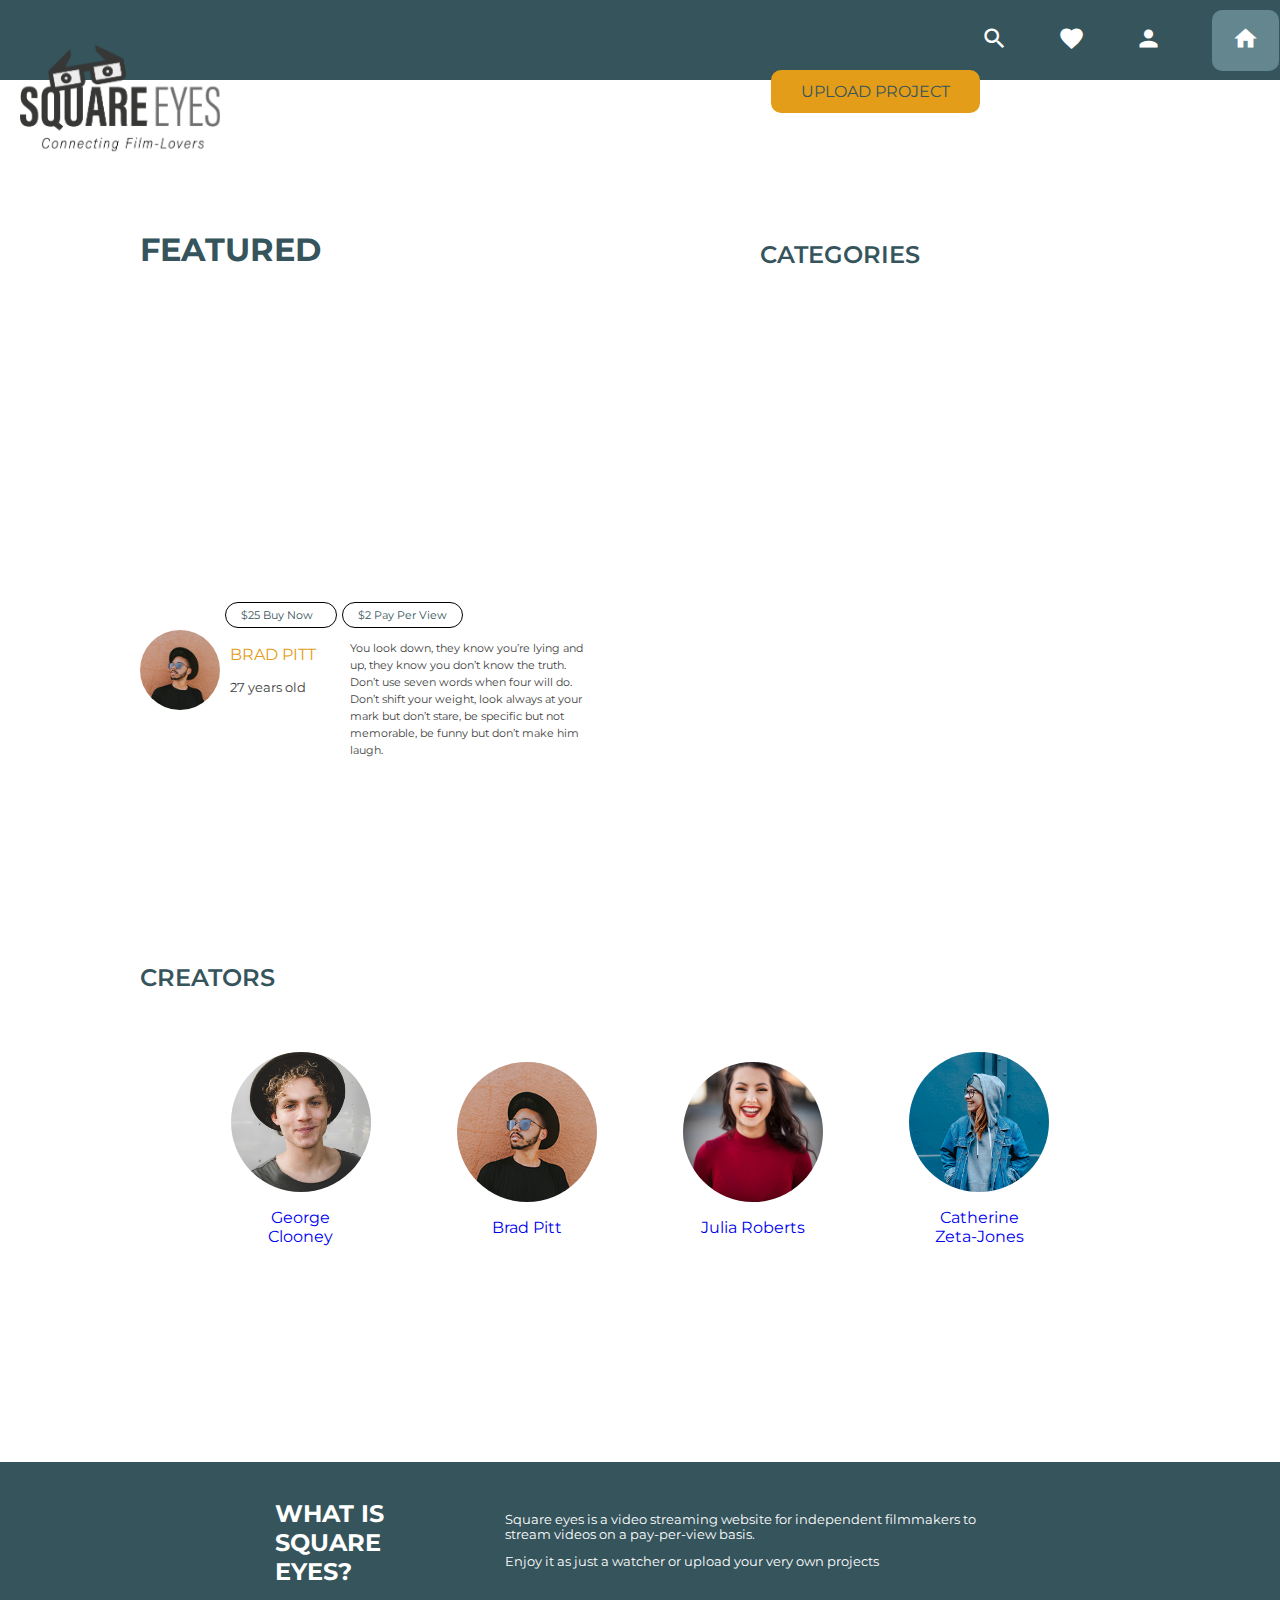
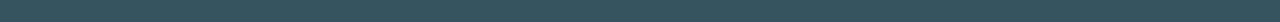
<file: index.html>
<!DOCTYPE html>
<html lang="en">
  <head>
    <meta charset="UTF-8" />
    <meta http-equiv="X-UA-Compatible" content="IE=edge" />
    <meta name="viewport" content="width=device-width, initial-scale=1.0" />
    <link rel="preconnect" href="https://fonts.googleapis.com" />
    <link rel="preconnect" href="https://fonts.gstatic.com" crossorigin />
    <link
      href="https://fonts.googleapis.com/css2?family=Montserrat:wght@600;800&display=swap"
      rel="stylesheet"
    />
    <link href="https://fonts.googleapis.com/icon?family=Material+Icons" rel="stylesheet" />
    <link rel="stylesheet" href="/css/style.css" />
    <title>Square Eyes | Home</title>
    <!-- Hotjar Tracking Code for https://square-eyes-chasju.netlify.app/ -->
    <script>
      (function (h, o, t, j, a, r) {
        h.hj =
          h.hj ||
          function () {
            (h.hj.q = h.hj.q || []).push(arguments);
          };
        h._hjSettings = { hjid: 2861883, hjsv: 6 };
        a = o.getElementsByTagName("head")[0];
        r = o.createElement("script");
        r.async = 1;
        r.src = t + h._hjSettings.hjid + j + h._hjSettings.hjsv;
        a.appendChild(r);
      })(window, document, "https://static.hotjar.com/c/hotjar-", ".js?sv=");
    </script>
  </head>
  <body>
    <header>
      <div class="logo__background"></div>
      <a href="index.html"
        ><img src="/logo/SquareEyes_Logo.png" class="logo__mobile" alt="Square eyes logo"
      /></a>
      <nav class="nav__bar">
        <a href="index.html"
          ><img src="/logo/SquareEyes_Logo.png" class="logo" alt="Square eyes logo"
        /></a>
        <div class="nav__link-container">
          <a href="/search.html" class="nav__link">
            <div>
              <span class="material-icons nav__icon">search</span>
            </div>
          </a>
          <a href="/favorites.html" class="nav__link">
            <div>
              <span class="material-icons nav__icon">favorite</span>
            </div>
          </a>
          <div class="nav__mobile">
            <a href="/profile.html"><span class="material-icons nav__icon">person</span></a>
          </div>
          <div class="nav__desktop">
            <label for="searchpage"><span class="material-icons nav__icon">person</span></label>
            <input type="checkbox" name="searchpage" id="searchpage" class="list__toggle" />
            <ul class="list">
              <li><a href="/login.html">Sign in</a></li>
              <li><a href="/profile.html">My account</a></li>
              <li><a href="/profile.html">My projects</a></li>
              <li><a href="/profile.html">My purchases</a></li>
              <li><a href="/profile.html">Billing information</a></li>
            </ul>
          </div>
          <a href="index.html" class="nav__link active">
            <div>
              <span class="material-icons nav__icon">home</span>
            </div>
          </a>
        </div>
      </nav>
      <a href="/login.html" class="upload__button">Upload Project</a>
    </header>
    <main>
      <h1>Featured</h1>
      <div class="main__desktop-container">
        <div class="featured__container">
          <section class="featured__section">
            <div class="featured">
              <a href="/filmpage.html"> <div class="featured__img featured__img-one"></div></a>
            </div>
            <div class="featured__cta">
              <a href="/profile.html"
                ><img
                  src="/images/resized/ivana-cajina.jpg"
                  class="profile__img profile__small"
                  alt="Profile picture of George Clooney"
              /></a>
              <div class="cta__content">
                <input type="checkbox" name="ctaBuy" id="ctaBuy" class="cta__checkbox" />
                <label for="ctaBuy" class="cta__buy">$25 Buy Now</label>
                <input type="checkbox" name="ctaPpv" id="ctaPpv" class="cta__checkbox" />
                <label for="ctaPpv" class="cta__ppv">$2 Pay Per View</label>
              </div>
            </div>
            <div class="cta__name-info">
              <p class="name">Brad Pitt</p>
              <p class="age">27 years old</p>
              <p class="description">
                You look down, they know you’re lying and up, they know you don’t know the truth.
                Don’t use seven words when four will do. Don’t shift your weight, look always at
                your mark but don’t stare, be specific but not memorable, be funny but don’t make
                him laugh.
              </p>
            </div>
          </section>
          <section class="featured__section">
            <div class="featured">
              <a href="/profile.html"> <div class="featured__img featured__img-two"></div></a>
            </div>
            <div class="featured__cta">
              <a href="/profile.html"
                ><img
                  src="/images/resized/michael-dam.jpg"
                  class="profile__img profile__small"
                  alt="Profile picture of Julia Roberts"
              /></a>
              <div class="cta__content">
                <input type="checkbox" name="ctaBuy" id="ctaBuy" class="cta__checkbox" />
                <label for="ctaBuy" class="cta__buy">$25 Buy Now</label>
                <input type="checkbox" name="ctaPpv" id="ctaPpv" class="cta__checkbox" />
                <label for="ctaPpv" class="cta__ppv">$2 Pay Per View</label>
              </div>
            </div>
          </section>
          <section class="featured__section">
            <div class="featured">
              <a href="/profile.html"> <div class="featured__img featured__img-three"></div></a>
            </div>
            <div class="featured__cta">
              <a href="/profile.html"
                ><img
                  src="/images/resized/ivana-cajina.jpg"
                  class="profile__img profile__small"
                  alt="Profile picture of George Clooney"
              /></a>
              <div class="cta__content">
                <input type="checkbox" name="ctaBuy" id="ctaBuy" class="cta__checkbox" />
                <label for="ctaBuy" class="cta__buy">$25 Buy Now</label>
                <input type="checkbox" name="ctaPpv" id="ctaPpv" class="cta__checkbox" />
                <label for="ctaPpv" class="cta__ppv">$2 Pay Per View</label>
              </div>
            </div>
          </section>
        </div>
        <div class="categories__container">
          <h2>Categories</h2>
          <div class="categories__section-container"></div>
        </div>
      </div>
      <section class="creators">
        <h2>Creators</h2>
        <div class="creators__content">
          <div>
            <a href="/profile.html"
              ><img
                src="/images/resized/ian-dooley-.jpg"
                class="profile__img profile__big"
                alt="Filmpage of Brad Pitt"
              />
              <p>George Clooney</p></a
            >
          </div>
          <div>
            <a href="/profile.html"
              ><img
                src="/images/resized/ivana-cajina.jpg"
                class="profile__img profile__big"
                alt="Filmpage of George Clooney"
              />
              <p>Brad Pitt</p></a
            >
          </div>
          <div>
            <a href="/profile.html"
              ><img
                src="/images/resized/michael-dam.jpg"
                class="profile__img profile__big"
                alt="Filmpage of Julia Roberts"
              />
              <p>Julia Roberts</p></a
            >
          </div>
          <div>
            <a href="/profile.html"
              ><img
                src="/images/resized/toa-heftiba.jpg"
                class="profile__img profile__big"
                alt="Filmpage of Catherine Zeta-Jones"
              />
              <p>Catherine Zeta-Jones</p></a
            >
          </div>
        </div>
      </section>
      <section class="overlayhtml__section">
        <div id="overlayhtml__buy">
          <a href="" class="close">x</a>
          <div class="success__message"></div>
          <div class="overlayhtml__flex">
            <h2>$25</h2>
            <div>
              <img
                src="/images/resized/star-wars.jpg"
                class="overlayhtml__img"
                alt="image buy 'friends' movie"
              />
              <p class="overlayhtml__p">2h 02min Friends</p>
            </div>
            <div class="overlayhtml__vipps">
              <p>pay with</p>
              <img src="/images/vipps-logo-orange.png" class="vipps" alt="vipps logo" />
              <p>or add card information</p>
            </div>
            <form action="submit" class="overlayhtml__input">
              <input type="text" name="name" id="name" placeholder="Name Cardholder" />
              <p class="error name__error">Please insert your name</p>
              <input type="number" name="number" id="number" placeholder="Card Number" />
              <p class="error cardnumber__error">Please insert your card number</p>
              <input type="text" name="exp-date" id="exp-date" placeholder="Expiry date (xx/xx)" />
              <p class="error expdate__error">Please insert the card's expiry date (xx/xx)</p>
              <input type="number" name="cvc" id="cvc" placeholder="CVC" />
              <p class="error cvc__error">Please insert the card's cvc number</p>
              <button type="submit">buy now</button>
            </form>
          </div>
        </div>
        <div class="overlayhtml"></div>
      </section>
    </main>
    <footer>
      <div class="footer__content">
        <h1>What is square eyes?</h1>
        <div class="footer__description">
          <p>
            Square eyes is a video streaming website for independent filmmakers to stream videos on
            a pay-per-view basis.
          </p>
          <p>Enjoy it as just a watcher or upload your very own projects</p>
        </div>
      </div>
    </footer>
    <script src="/js/script.js"></script>
    <script src="/js/forms.js"></script>
  </body>
</html>
</file>
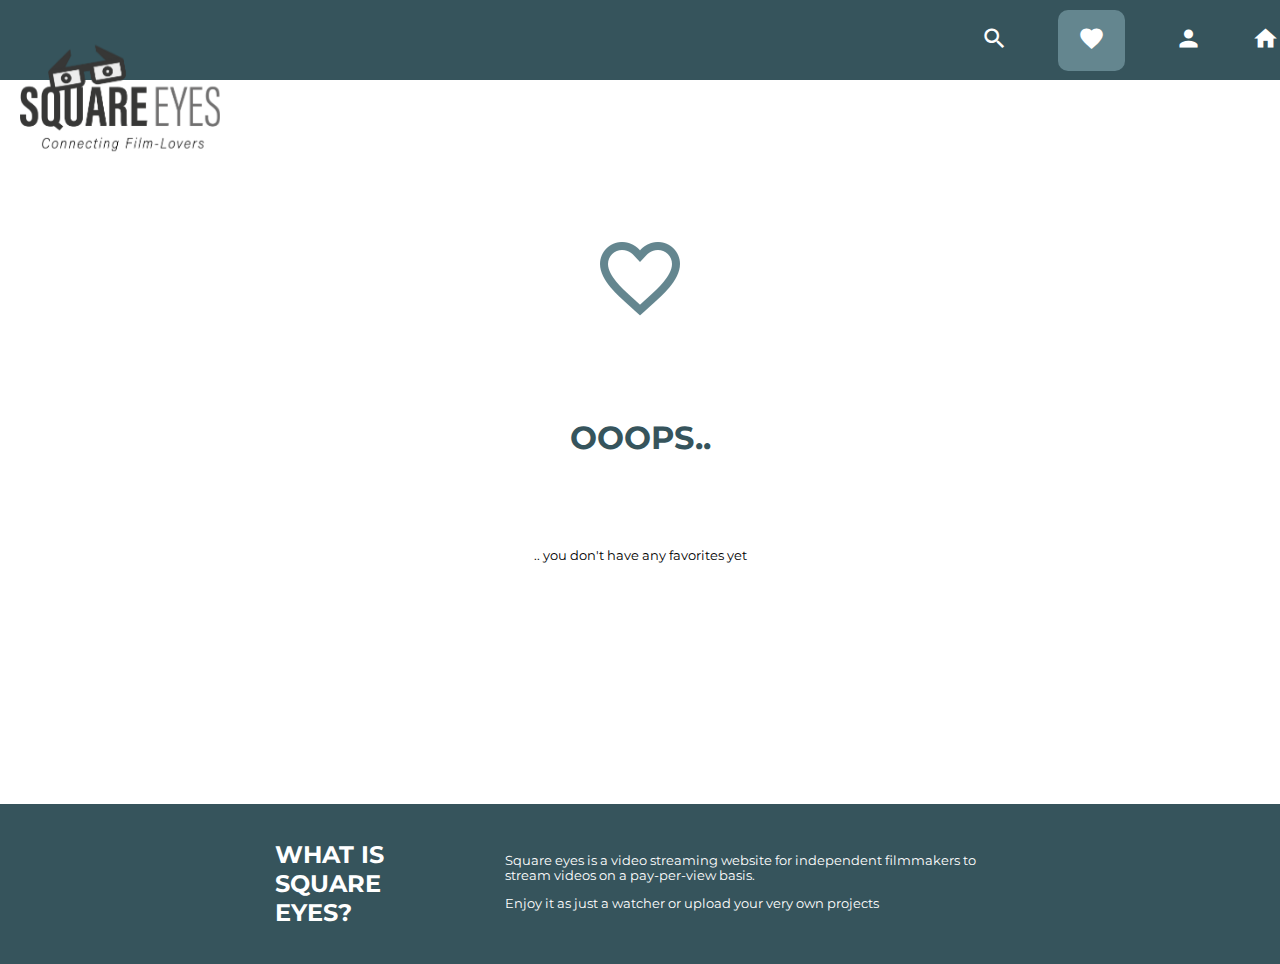
<file: favorites.html>
<!DOCTYPE html>
<html lang="en">
  <head>
    <meta charset="UTF-8" />
    <meta http-equiv="X-UA-Compatible" content="IE=edge" />
    <meta name="viewport" content="width=device-width, initial-scale=1.0" />
    <link rel="preconnect" href="https://fonts.googleapis.com" />
    <link rel="preconnect" href="https://fonts.gstatic.com" crossorigin />
    <link
      href="https://fonts.googleapis.com/css2?family=Montserrat:wght@600;800&display=swap"
      rel="stylesheet"
    />
    <link href="https://fonts.googleapis.com/icon?family=Material+Icons" rel="stylesheet" />
    <link rel="stylesheet" href="/css/style.css" />
    <title>Square Eyes | Favorites</title>
    <!-- Hotjar Tracking Code for https://square-eyes-chasju.netlify.app/ -->
    <script>
      (function (h, o, t, j, a, r) {
        h.hj =
          h.hj ||
          function () {
            (h.hj.q = h.hj.q || []).push(arguments);
          };
        h._hjSettings = { hjid: 2861883, hjsv: 6 };
        a = o.getElementsByTagName("head")[0];
        r = o.createElement("script");
        r.async = 1;
        r.src = t + h._hjSettings.hjid + j + h._hjSettings.hjsv;
        a.appendChild(r);
      })(window, document, "https://static.hotjar.com/c/hotjar-", ".js?sv=");
    </script>
  </head>
  <body>
    <header class="header__small">
      <a href="index.html"
        ><img src="/logo/SquareEyes_Logo.png" class="logo__mobile" alt="Square eyes logo"
      /></a>
      <nav class="nav__bar">
        <a href="index.html"
          ><img src="/logo/SquareEyes_Logo.png" class="logo" alt="Square eyes logo"
        /></a>
        <div class="nav__link-container">
          <a href="/search.html" class="nav__link">
            <div>
              <span class="material-icons nav__icon">search</span>
            </div>
          </a>
          <a href="/favorites.html" class="nav__link active">
            <div>
              <span class="material-icons nav__icon">favorite</span>
            </div>
          </a>
          <div class="nav__mobile">
            <a href="/profile.html"><span class="material-icons nav__icon">person</span></a>
          </div>
          <div class="nav__desktop">
            <label for="searchpage"><span class="material-icons nav__icon">person</span></label>
            <input type="checkbox" name="searchpage" id="searchpage" class="list__toggle" />
            <ul class="list">
              <li><a href="/login.html">Sign in</a></li>
              <li><a href="/profile.html">My account</a></li>
              <li><a href="/profile.html">My projects</a></li>
              <li><a href="/profile.html">My purchases</a></li>
              <li><a href="/profile.html">Billing information</a></li>
            </ul>
          </div>
          <a href="index.html" class="nav__link">
            <div>
              <span class="material-icons nav__icon">home</span>
            </div>
          </a>
        </div>
      </nav>
    </header>
    <main class="main__favorites">
      <section class="favorites__section">
        <img src="/sm-icons/icons8-heart-96.png" alt="Heart icon - no favorites yet" />
        <h1>Ooops..</h1>
        <p>.. you don't have any favorites yet</p>
      </section>
    </main>
    <footer class="favorites__footer">
      <div class="footer__content">
        <h1>What is square eyes?</h1>
        <div class="footer__description">
          <p>
            Square eyes is a video streaming website for independent filmmakers to stream videos on
            a pay-per-view basis.
          </p>
          <p>Enjoy it as just a watcher or upload your very own projects</p>
        </div>
      </div>
    </footer>
  </body>
</html>
</file>
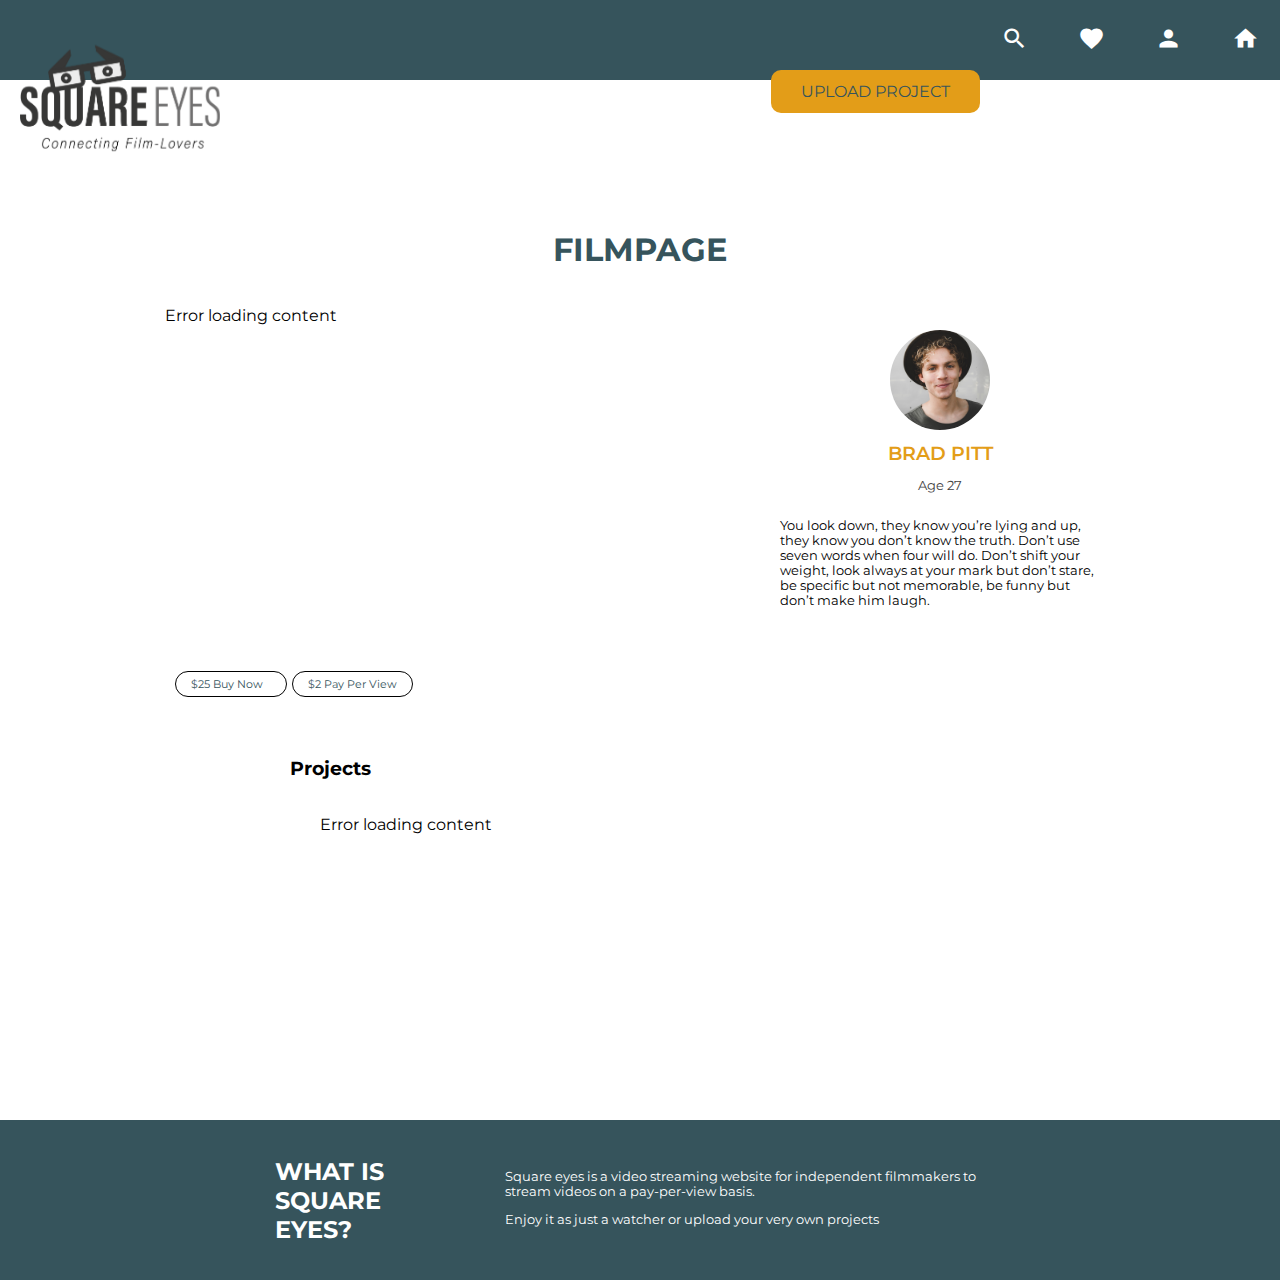
<file: filmpage.html>
<!DOCTYPE html>
<html lang="en">
  <head>
    <meta charset="UTF-8" />
    <meta http-equiv="X-UA-Compatible" content="IE=edge" />
    <meta name="viewport" content="width=device-width, initial-scale=1.0" />
    <link rel="preconnect" href="https://fonts.googleapis.com" />
    <link rel="preconnect" href="https://fonts.gstatic.com" crossorigin />
    <link
      href="https://fonts.googleapis.com/css2?family=Montserrat:wght@600;800&display=swap"
      rel="stylesheet"
    />
    <link href="https://fonts.googleapis.com/icon?family=Material+Icons" rel="stylesheet" />
    <link rel="stylesheet" href="/css/style.css" />
    <title>Square Eyes | Film page</title>
    <!-- Hotjar Tracking Code for https://square-eyes-chasju.netlify.app/ -->
    <script>
      (function (h, o, t, j, a, r) {
        h.hj =
          h.hj ||
          function () {
            (h.hj.q = h.hj.q || []).push(arguments);
          };
        h._hjSettings = { hjid: 2861883, hjsv: 6 };
        a = o.getElementsByTagName("head")[0];
        r = o.createElement("script");
        r.async = 1;
        r.src = t + h._hjSettings.hjid + j + h._hjSettings.hjsv;
        a.appendChild(r);
      })(window, document, "https://static.hotjar.com/c/hotjar-", ".js?sv=");
    </script>
  </head>
  <body>
    <header class="header__small">
      <a href="index.html"
        ><img src="/logo/SquareEyes_Logo.png" class="logo__mobile" alt="Square eyes logo"
      /></a>
      <nav class="nav__bar">
        <a href="index.html"
          ><img src="/logo/SquareEyes_Logo.png" class="logo" alt="Square eyes logo"
        /></a>
        <div class="nav__link-container">
          <a href="/search.html" class="nav__link">
            <div>
              <span class="material-icons nav__icon">search</span>
            </div>
          </a>
          <a href="/favorites.html" class="nav__link">
            <div>
              <span class="material-icons nav__icon">favorite</span>
            </div>
          </a>
          <div class="nav__mobile">
            <a href="/profile.html"><span class="material-icons nav__icon">person</span></a>
          </div>
          <div class="nav__desktop">
            <label for="searchpage"><span class="material-icons nav__icon">person</span></label>
            <input type="checkbox" name="searchpage" id="searchpage" class="list__toggle" />
            <ul class="list">
              <li><a href="/login.html">Sign in</a></li>
              <li><a href="/profile.html">My account</a></li>
              <li><a href="/profile.html">My projects</a></li>
              <li><a href="/profile.html">My purchases</a></li>
              <li><a href="/profile.html">Billing information</a></li>
            </ul>
          </div>
          <a href="index.html" class="nav__link">
            <div>
              <span class="material-icons nav__icon">home</span>
            </div>
          </a>
        </div>
      </nav>
      <a href="/login.html" class="upload__button">Upload Project</a>
    </header>
    <main class="main__filmpage">
      <h1>filmpage</h1>
      <div class="featured__filmpage-container">
        <div class="featured__filmpage-wrapper">
          <section class="featured featured__filmpage">
            <a href="/filmpage.html"> <div class="featured__img featured__img-filmpage"></div></a>
            <div class="overlay filmpage__overlay"></div>
          </section>
          <div class="cta__content filmpage__cta">
            <input type="checkbox" name="ctaBuy" id="ctaBuy" class="cta__checkbox" />
            <label for="ctaBuy" class="cta__buy">$25 Buy Now</label>
            <input type="checkbox" name="ctaPpv" id="ctaPpv" class="cta__checkbox" />
            <label for="ctaPpv" class="cta__ppv">$2 Pay Per View</label>
          </div>
        </div>
        <section class="filmpage__profile">
          <img
            src="/images/resized/ian-dooley-.jpg"
            class="profile__img filmpage__profile-img"
            alt="profile image of Brad Pitt"
          />
          <h2 class="name filmpage__name">Brad Pitt</h2>
          <p class="age filmpage__age">Age 27</p>
          <p class="bio">
            You look down, they know you’re lying and up, they know you don’t know the truth. Don’t
            use seven words when four will do. Don’t shift your weight, look always at your mark but
            don’t stare, be specific but not memorable, be funny but don’t make him laugh.
          </p>
        </section>
      </div>
      <section class="filmpage__projects">
        <h3>Projects</h3>
        <div class="projects__flex">
          <div class="projects__img">
            <a href="/filmpage.html"> <div class="featured__img"></div></a>
            <div class="overlay filmpage__overlay filmpage__project-overlay">
              <p></p>
            </div>
          </div>
          <div class="projects__img">
            <a href="/filmpage.html"> <div class="featured__img"></div></a>
            <div class="overlay filmpage__overlay filmpage__project-overlay">
              <p></p>
            </div>
          </div>
        </div>
      </section>
      <section class="overlayhtml__section">
        <div id="overlayhtml__buy">
          <a href="" class="close">x</a>
          <div class="success__message"></div>
          <div class="overlayhtml__flex">
            <h2>$25</h2>
            <div>
              <img
                src="/images/resized/star-wars.jpg"
                class="overlayhtml__img"
                alt="image buy 'friends' movie"
              />
              <p class="overlayhtml__p">2h 02min Friends</p>
            </div>
            <div class="overlayhtml__vipps">
              <p>pay with</p>
              <img src="/images/vipps-logo-orange.png" class="vipps" alt="vipps logo" />
              <p>or add card information</p>
            </div>
            <form action="submit" class="overlayhtml__input">
              <input type="text" name="name" id="name" placeholder="Name Cardholder" />
              <p class="error name__error">Please insert your name</p>
              <input type="number" name="number" id="number" placeholder="Card Number" />
              <p class="error cardnumber__error">Please insert your card number</p>
              <input type="text" name="exp-date" id="exp-date" placeholder="Expiry date (xx/xx)" />
              <p class="error expdate__error">Please insert the card's expiry date (xx/xx)</p>
              <input type="number" name="cvc" id="cvc" placeholder="CVC" />
              <p class="error cvc__error">Please insert the card's cvc number</p>
              <button type="submit">buy now</button>
            </form>
          </div>
        </div>
        <div class="overlayhtml"></div>
      </section>
    </main>
    <footer class="filmpage__footer">
      <div class="footer__content">
        <h1>What is square eyes?</h1>
        <div class="footer__description">
          <p>
            Square eyes is a video streaming website for independent filmmakers to stream videos on
            a pay-per-view basis.
          </p>
          <p>Enjoy it as just a watcher or upload your very own projects</p>
        </div>
      </div>
    </footer>
    <script src="/js/script.js"></script>
    <script src="/js/forms.js"></script>
    <script src="/js/filmpage.js"></script>
  </body>
</html>
</file>
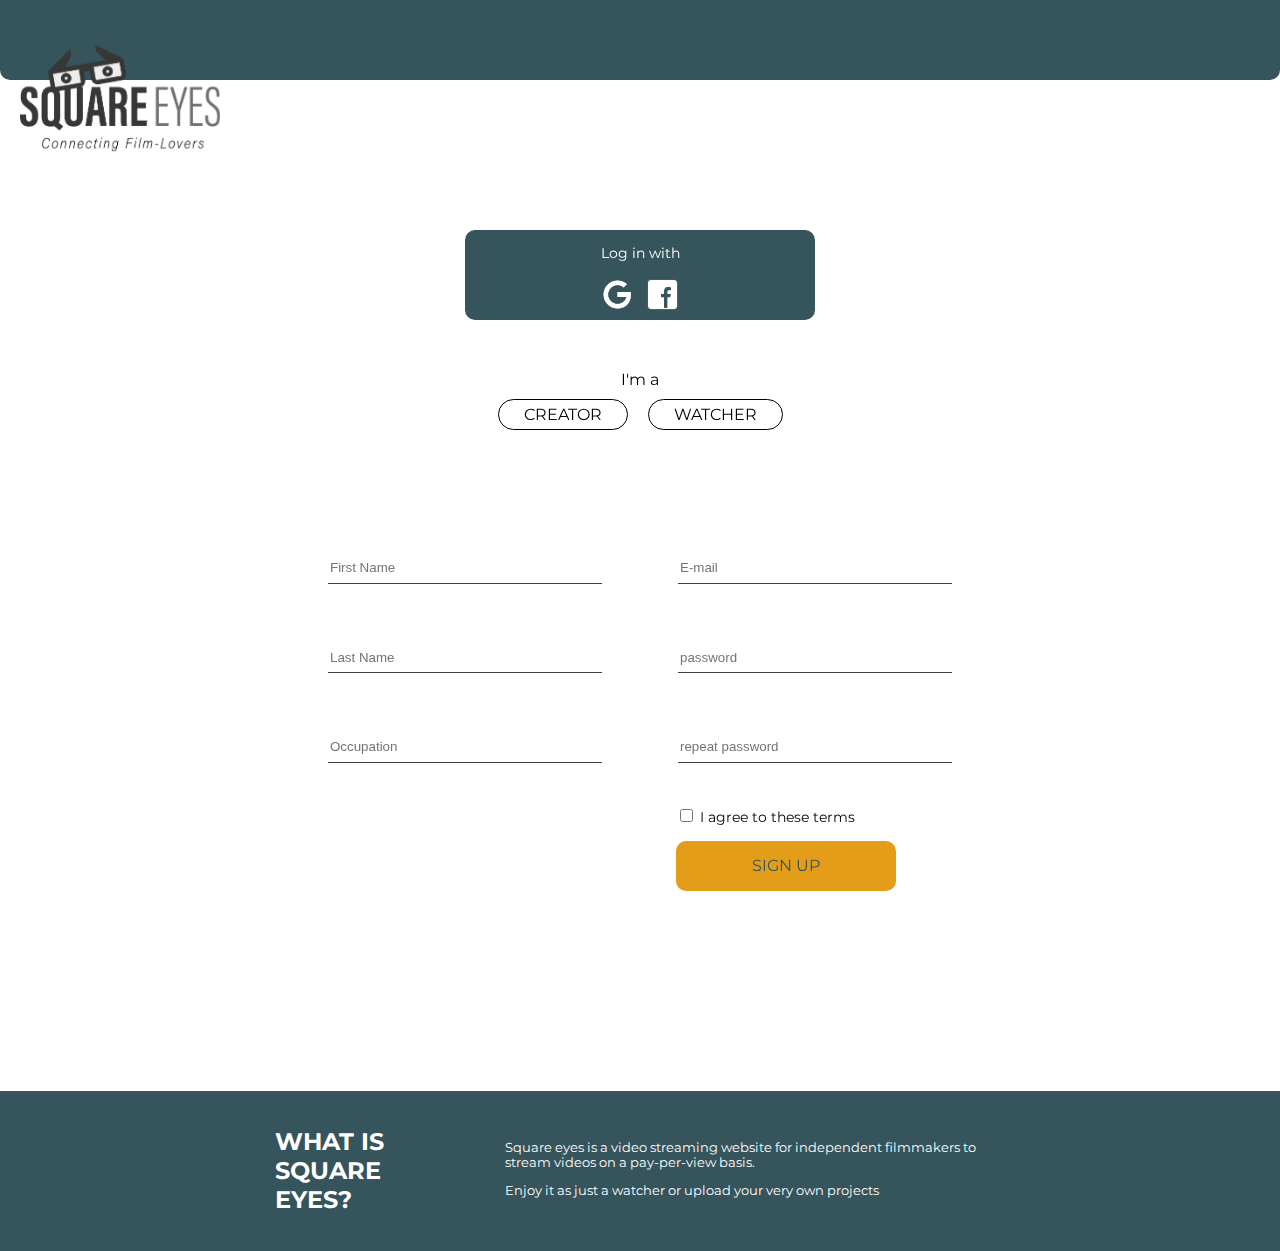
<file: login.html>
<!DOCTYPE html>
<html lang="en">
  <head>
    <meta charset="UTF-8" />
    <meta http-equiv="X-UA-Compatible" content="IE=edge" />
    <meta name="viewport" content="width=device-width, initial-scale=1.0" />
    <link rel="preconnect" href="https://fonts.googleapis.com" />
    <link rel="preconnect" href="https://fonts.gstatic.com" crossorigin />
    <link
      href="https://fonts.googleapis.com/css2?family=Montserrat:wght@600;800&display=swap"
      rel="stylesheet"
    />
    <link
      href="https://fonts.googleapis.com/icon?family=Material+Icons"
      rel="stylesheet"
    />
    <link rel="stylesheet" href="/css/style.css" />
    <title>Square Eyes | Log In</title>
    <!-- Hotjar Tracking Code for https://square-eyes-chasju.netlify.app/ -->
<script>
    (function(h,o,t,j,a,r){
        h.hj=h.hj||function(){(h.hj.q=h.hj.q||[]).push(arguments)};
        h._hjSettings={hjid:2861883,hjsv:6};
        a=o.getElementsByTagName('head')[0];
        r=o.createElement('script');r.async=1;
        r.src=t+h._hjSettings.hjid+j+h._hjSettings.hjsv;
        a.appendChild(r);
    })(window,document,'https://static.hotjar.com/c/hotjar-','.js?sv=');
</script>
  </head>
  <body>
    <header>
        <div class="login__header"></div>
      <a href="index.html"
        ><img
          src="/logo/SquareEyes_Logo.png"
          class="logo__mobile logo"
          alt="Square eyes logo"
      /></a>
    </header>
    <main class="main__login">
      <h1>Log in</h1>
      <section class="login__mobile">
        <div class="login__watch">
          <p>.. but just want to watch</p>
          <a href="/signin_watcher.html" class="login__watch-button">watch</a>
        </div>
        <div class="login__creator">
          <p>I'm a</p>
          <a href="/signin__creator.html" class="login__creator-button">creator</a>
        </div>
      </section>
      <section class="login__desktop">
        <div class="login__sm-container">
          <p>Log in with</p>
          <div class="sm__icon-container">
            <a href="/index.html"><div><img src="/sm-icons/google.png" class="sm__icon"alt="Login with your google account"></span></div></a>
            <a href="/index.html"><div><img src="/sm-icons/facebook.png" class="sm__icon"alt="Login with your facebook account"></span></div></a>
          </div>
        </div>
      </section>
      <section class="login__container">
          <p>I'm a</p>
          <div class="login__choice-container">
             <div class="login__choice-creator">
                 <input type="checkbox" id="checkbox__creator" class="creator__checked">
                 <label for="checkbox__creator" class="creator__checkbox">creator</label>
             </div>
             <div class="login__choice-creator">
                 <input type="checkbox" id="checkbox__watcher" class="watcher__checked">
                 <label for="checkbox__watcher" class="watcher__checkbox">watcher</label>
             </div>
          </div>
      </section>
      <section class="login__input-container">
          <div class="login__input">
              <form>
                  <input type="text" name="first__name" id="first__name" placeholder="First Name"><label for="first__name"></label>
                  <input type="text" name="last__name" id="last__name" placeholder="Last Name"><label for="last__name"></label>
                  <input type="text" name="occupation" id="occupation" placeholder="Occupation"><label for="occupation"></label>
              </form>
          </div>
          <div class="login__input">
              <form>
                  <input type="text" name="email" id="email" placeholder="E-mail"><label for="email"></label>
                  <input type="text" name="password" id="password" placeholder="password"><label for="password"></label>
                  <input type="text" name="repeat__password" id="repeat__password" placeholder="repeat password"><label for="repeat__password"></label>
              </form>
              <form action="" class="agree__container">
                  <input type="checkbox" name="agree" id="agree">
                  <label for="agree" class="agree__label">I agree to these terms</label>
                  <a href="/profile.html" class="upload__button login__upload-button">sign up</a>
              </form>
          </div>
      </section>
    </main>
    <footer class="profilehtml__footer">
      <div class="footer__content">
        <h1>What is square eyes?</h1>
        <div class="footer__description">
          <p>
            Square eyes is a video streaming website for independent filmmakers
            to stream videos on a pay-per-view basis.
          </p>
          <p>Enjoy it as just a watcher or upload your very own projects</p>
        </div>
      </div>
    </footer>
    <script src="/js/signup.js"></script>
  </body>
</html>
</file>
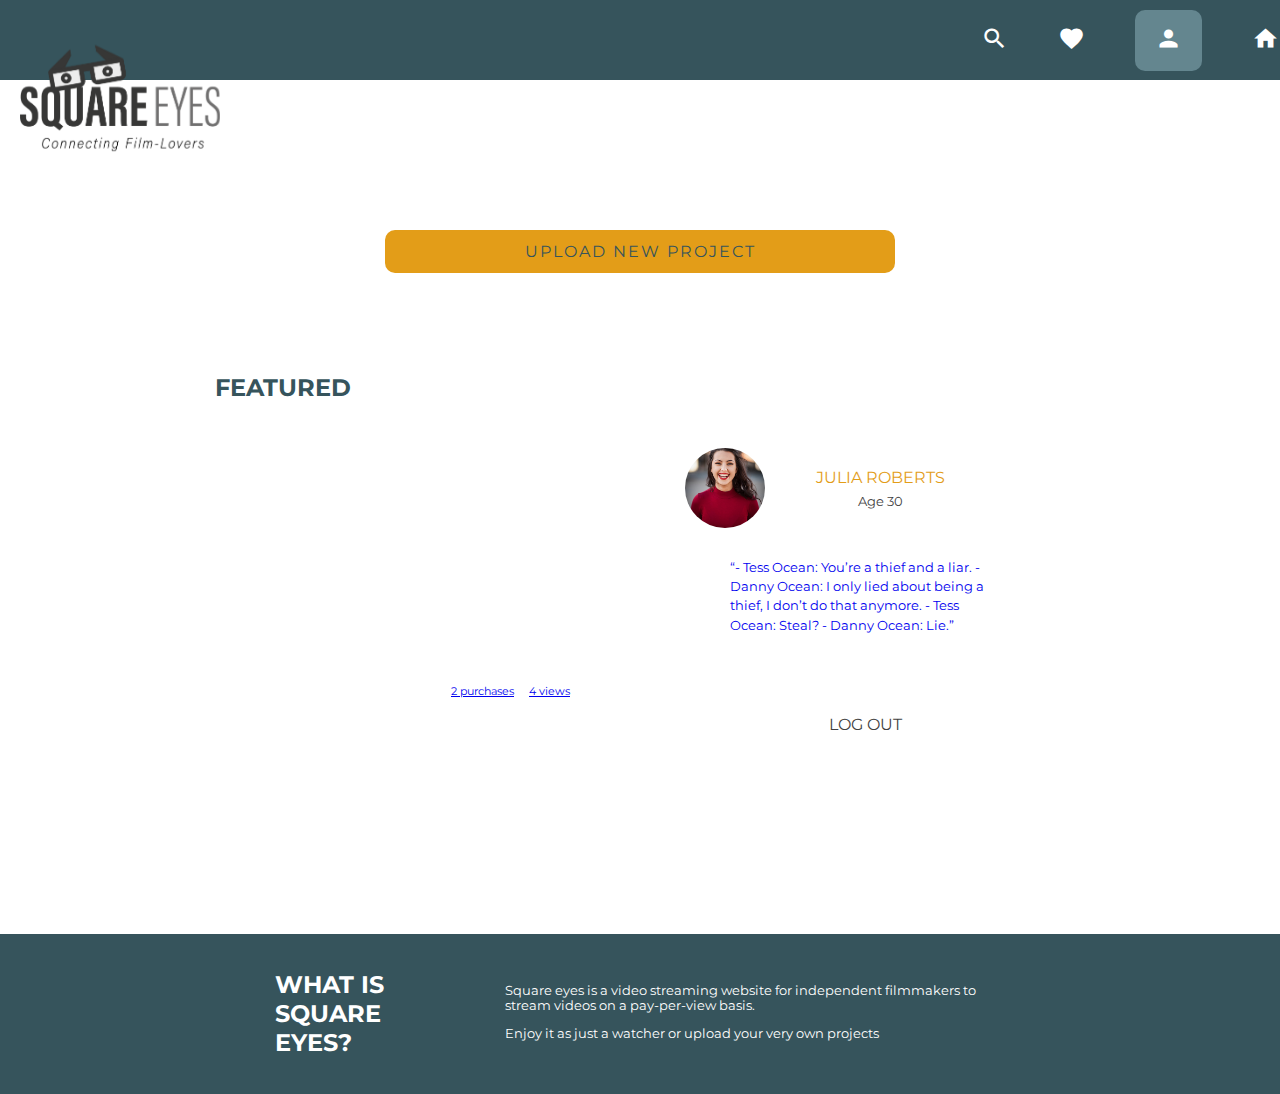
<file: profile.html>
<!DOCTYPE html>
<html lang="en">
  <head>
    <meta charset="UTF-8" />
    <meta http-equiv="X-UA-Compatible" content="IE=edge" />
    <meta name="viewport" content="width=device-width, initial-scale=1.0" />
    <link rel="preconnect" href="https://fonts.googleapis.com" />
    <link rel="preconnect" href="https://fonts.gstatic.com" crossorigin />
    <link
      href="https://fonts.googleapis.com/css2?family=Montserrat:wght@600;800&display=swap"
      rel="stylesheet"
    />
    <link href="https://fonts.googleapis.com/icon?family=Material+Icons" rel="stylesheet" />
    <link rel="stylesheet" href="/css/style.css" />
    <title>Square Eyes | Profile</title>
    <!-- Hotjar Tracking Code for https://square-eyes-chasju.netlify.app/ -->
    <script>
      (function (h, o, t, j, a, r) {
        h.hj =
          h.hj ||
          function () {
            (h.hj.q = h.hj.q || []).push(arguments);
          };
        h._hjSettings = { hjid: 2861883, hjsv: 6 };
        a = o.getElementsByTagName("head")[0];
        r = o.createElement("script");
        r.async = 1;
        r.src = t + h._hjSettings.hjid + j + h._hjSettings.hjsv;
        a.appendChild(r);
      })(window, document, "https://static.hotjar.com/c/hotjar-", ".js?sv=");
    </script>
  </head>
  <body>
    <header class="header__small">
      <a href="index.html"
        ><img src="/logo/SquareEyes_Logo.png" class="logo__mobile" alt="Square eyes logo"
      /></a>
      <nav class="nav__bar">
        <a href="index.html"
          ><img src="/logo/SquareEyes_Logo.png" class="logo" alt="Square eyes logo"
        /></a>
        <div class="nav__link-container">
          <a href="/search.html" class="nav__link">
            <div>
              <span class="material-icons nav__icon">search</span>
            </div>
          </a>
          <a href="/favorites.html" class="nav__link">
            <div>
              <span class="material-icons nav__icon">favorite</span>
            </div>
          </a>
          <div class="nav__mobile">
            <a href="/profile.html"><span class="material-icons nav__icon">person</span></a>
          </div>
          <div class="nav__desktop active">
            <label for="searchpage"><span class="material-icons nav__icon">person</span></label>
            <input type="checkbox" name="searchpage" id="searchpage" class="list__toggle" />
            <ul class="list">
              <li><a href="/login.html">Sign in</a></li>
              <li><a href="/profile.html">My account</a></li>
              <li><a href="/profile.html">My projects</a></li>
              <li><a href="/profile.html">My purchases</a></li>
              <li><a href="/profile.html">Billing information</a></li>
            </ul>
          </div>
          <a href="index.html" class="nav__link">
            <div>
              <span class="material-icons nav__icon">home</span>
            </div>
          </a>
        </div>
      </nav>
    </header>
    <main class="profile__main">
      <a href="" class="upload__button upload__wide">Upload new project</a>
      <h1>Featured</h1>
      <div class="profilehtml__flex-container">
        <div class="profilehtml__flex-item">
          <div class="featured">
            <a href="/filmpage.html"
              >
                <div class="featured__img featured__img-profile"></div>
            
          </div>
          <div class="stats">
            <p>2 purchases</p>
            <p>4 views</p>
          </div>
        </div>
        <div class="profilehtml__flex-item">
          <section class="profilehtml__content">
            <img
              src="/images/resized/michael-dam.jpg"
              class="profile__img profilehtml__img"
              alt="Profile image of Julia Roberts"
            />
            <div class="profilehtml__info">
              <p class="name">Julia Roberts</p>
              <p class="age">Age 30</p>
            </div>
          </section>
          <section class="profilehtml__bio">
            <p>
              “- Tess Ocean: You’re a thief and a liar. - Danny Ocean: I only lied about being a
              thief, I don’t do that anymore. - Tess Ocean: Steal? - Danny Ocean: Lie.”
            </p>
          </section>
          <section class="profilehtml__logout">
            <a href="/login.html" class="age logout">Log out</a>
          </section>
        </div>
      </div>
    </main>
    <footer class="profilehtml__footer">
      <div class="footer__content">
        <h1>What is square eyes?</h1>
        <div class="footer__description">
          <p>
            Square eyes is a video streaming website for independent filmmakers to stream videos on
            a pay-per-view basis.
          </p>
          <p>Enjoy it as just a watcher or upload your very own projects</p>
        </div>
      </div>
    </footer>
    <script src="/js/profile.js"></script>
  </body>
</html>
</file>
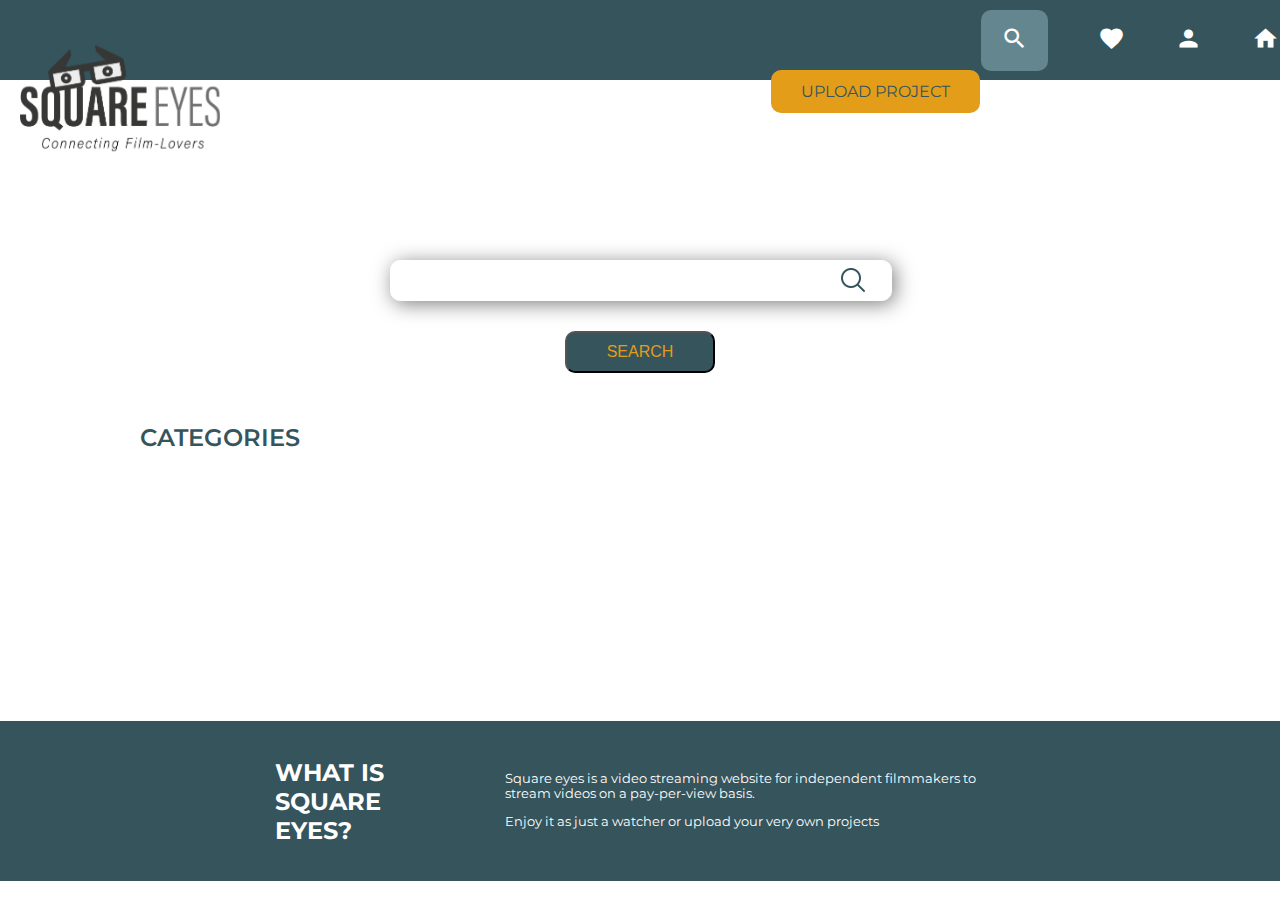
<file: search.html>
<!DOCTYPE html>
<html lang="en">
  <head>
    <meta charset="UTF-8" />
    <meta http-equiv="X-UA-Compatible" content="IE=edge" />
    <meta name="viewport" content="width=device-width, initial-scale=1.0" />
    <link rel="preconnect" href="https://fonts.googleapis.com" />
    <link rel="preconnect" href="https://fonts.gstatic.com" crossorigin />
    <link
      href="https://fonts.googleapis.com/css2?family=Montserrat:wght@600;800&display=swap"
      rel="stylesheet"
    />
    <link href="https://fonts.googleapis.com/icon?family=Material+Icons" rel="stylesheet" />
    <link rel="stylesheet" href="/css/style.css" />
    <title>Square Eyes | Search</title>
    <!-- Hotjar Tracking Code for https://square-eyes-chasju.netlify.app/ -->
    <script>
      (function (h, o, t, j, a, r) {
        h.hj =
          h.hj ||
          function () {
            (h.hj.q = h.hj.q || []).push(arguments);
          };
        h._hjSettings = { hjid: 2861883, hjsv: 6 };
        a = o.getElementsByTagName("head")[0];
        r = o.createElement("script");
        r.async = 1;
        r.src = t + h._hjSettings.hjid + j + h._hjSettings.hjsv;
        a.appendChild(r);
      })(window, document, "https://static.hotjar.com/c/hotjar-", ".js?sv=");
    </script>
  </head>
  <body>
    <header class="header__small">
      <a href="index.html"
        ><img src="/logo/SquareEyes_Logo.png" class="logo__mobile" alt="Square eyes logo"
      /></a>
      <nav class="nav__bar">
        <a href="index.html"
          ><img src="/logo/SquareEyes_Logo.png" class="logo" alt="Square eyes logo"
        /></a>
        <div class="nav__link-container">
          <a href="/search.html" class="nav__link active">
            <div>
              <span class="material-icons nav__icon">search</span>
            </div>
          </a>
          <a href="/favorites.html" class="nav__link">
            <div>
              <span class="material-icons nav__icon">favorite</span>
            </div>
          </a>
          <div class="nav__mobile">
            <a href="/profile.html"><span class="material-icons nav__icon">person</span></a>
          </div>
          <div class="nav__desktop">
            <label for="searchpage"><span class="material-icons nav__icon">person</span></label>
            <input type="checkbox" name="searchpage" id="searchpage" class="list__toggle" />
            <ul class="list">
              <li><a href="/login.html">Sign in</a></li>
              <li><a href="/profile.html">My account</a></li>
              <li><a href="/profile.html">My projects</a></li>
              <li><a href="/profile.html">My purchases</a></li>
              <li><a href="/profile.html">Billing information</a></li>
            </ul>
          </div>
          <a href="index.html" class="nav__link">
            <div>
              <span class="material-icons nav__icon">home</span>
            </div>
          </a>
        </div>
      </nav>
      <a href="/login.html" class="upload__button">Upload Project</a>
    </header>
    <main>
      <div class="search__container">
        <input type="text" name="search" id="search" />
        <label for="search"></label>
        <button class="search">search</button>
      </div>
      <div class="search__results"></div>
      <div class="search__categories">
        <h2>Categories</h2>
        <div class="categories__section-container"></div>
        <div class="category__results-headline"></div>
        <div class="category__results"></div>
      </div>
    </main>
    <footer class="filmpage__footer">
      <div class="footer__content">
        <h1>What is square eyes?</h1>
        <div class="footer__description">
          <p>
            Square eyes is a video streaming website for independent filmmakers to stream videos on
            a pay-per-view basis.
          </p>
          <p>Enjoy it as just a watcher or upload your very own projects</p>
        </div>
      </div>
    </footer>
    <script src="/js/searchpage.js"></script>
  </body>
</html>
</file>
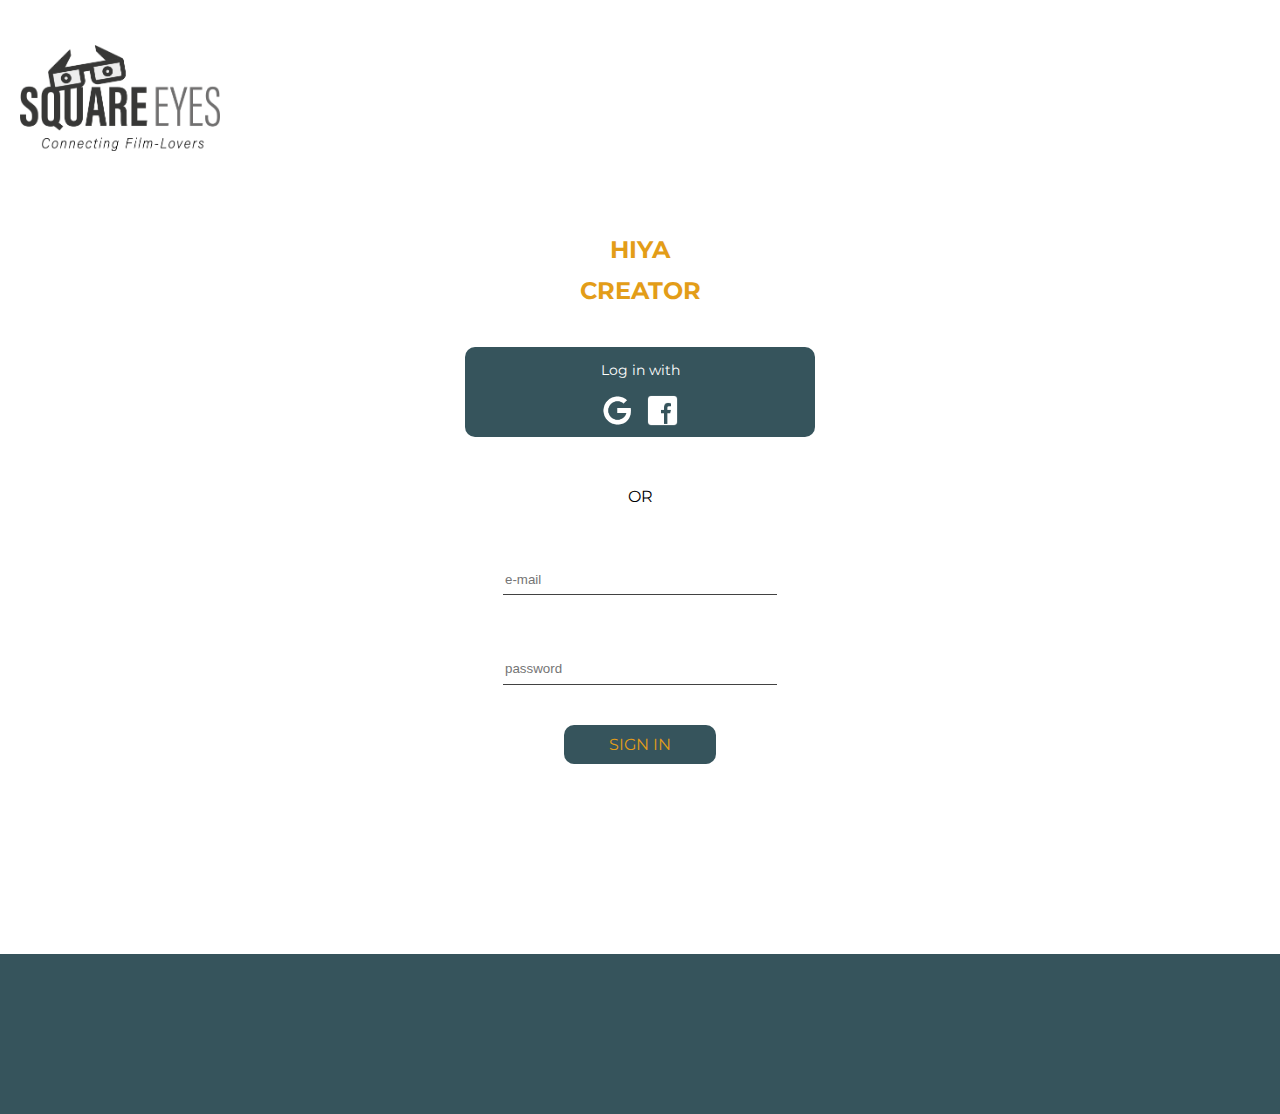
<file: signin__creator.html>
<!DOCTYPE html>
<html lang="en">
  <head>
    <meta charset="UTF-8" />
    <meta http-equiv="X-UA-Compatible" content="IE=edge" />
    <meta name="viewport" content="width=device-width, initial-scale=1.0" />
    <link rel="preconnect" href="https://fonts.googleapis.com" />
    <link rel="preconnect" href="https://fonts.gstatic.com" crossorigin />
    <link
      href="https://fonts.googleapis.com/css2?family=Montserrat:wght@600;800&display=swap"
      rel="stylesheet"
    />
    <link
      href="https://fonts.googleapis.com/icon?family=Material+Icons"
      rel="stylesheet"
    />
    <link rel="stylesheet" href="/css/style.css" />
    <title>Square Eyes | Log in as creator</title>
    <!-- Hotjar Tracking Code for https://square-eyes-chasju.netlify.app/ -->
<script>
    (function(h,o,t,j,a,r){
        h.hj=h.hj||function(){(h.hj.q=h.hj.q||[]).push(arguments)};
        h._hjSettings={hjid:2861883,hjsv:6};
        a=o.getElementsByTagName('head')[0];
        r=o.createElement('script');r.async=1;
        r.src=t+h._hjSettings.hjid+j+h._hjSettings.hjsv;
        a.appendChild(r);
    })(window,document,'https://static.hotjar.com/c/hotjar-','.js?sv=');
</script>
  </head>
  <body>
    <header class="header__small">
      <a href="index.html"
        ><img
          src="/logo/SquareEyes_Logo.png"
          class="logo logo__small"
          alt="Square eyes logo"
      /></a>
    </header>
    <main class="signin__main">
        <h1 class="headline__yellow">Hiya creator</h1>
        <section class="login__desktop signin__watcher">
        <div class="login__sm-container login__creator-green">
          <p>Log in with</p>
          <div class="sm__icon-container">
            <a href="/index.html"><div><img src="/sm-icons/google.png" class="sm__icon"alt="Login with your google account"></span></div></a>
            <a href="/index.html"><div><img src="/sm-icons/facebook.png" class="sm__icon"alt="Login with your facebook account"></span></div></a>
          </div>
        </div>
      </section>
      <p class="or">or</p>
      <section class="signin__mobile">
          <form action="">
              <input type="text" name="email" id="email" placeholder="e-mail">
              <label for="email"></label>
              <input type="text" name="password" id="password" placeholder="password">
              <label for="password"></label>
          </form>
      </section>
      <section class="loginhtml__button-container">
          <a href="/index.html" class="login__watch-button">sign in</a>
      </section>
    </main>
    <footer></footer>
    <script src="/js/login.js"></script>
  </body>
</html>
</file>
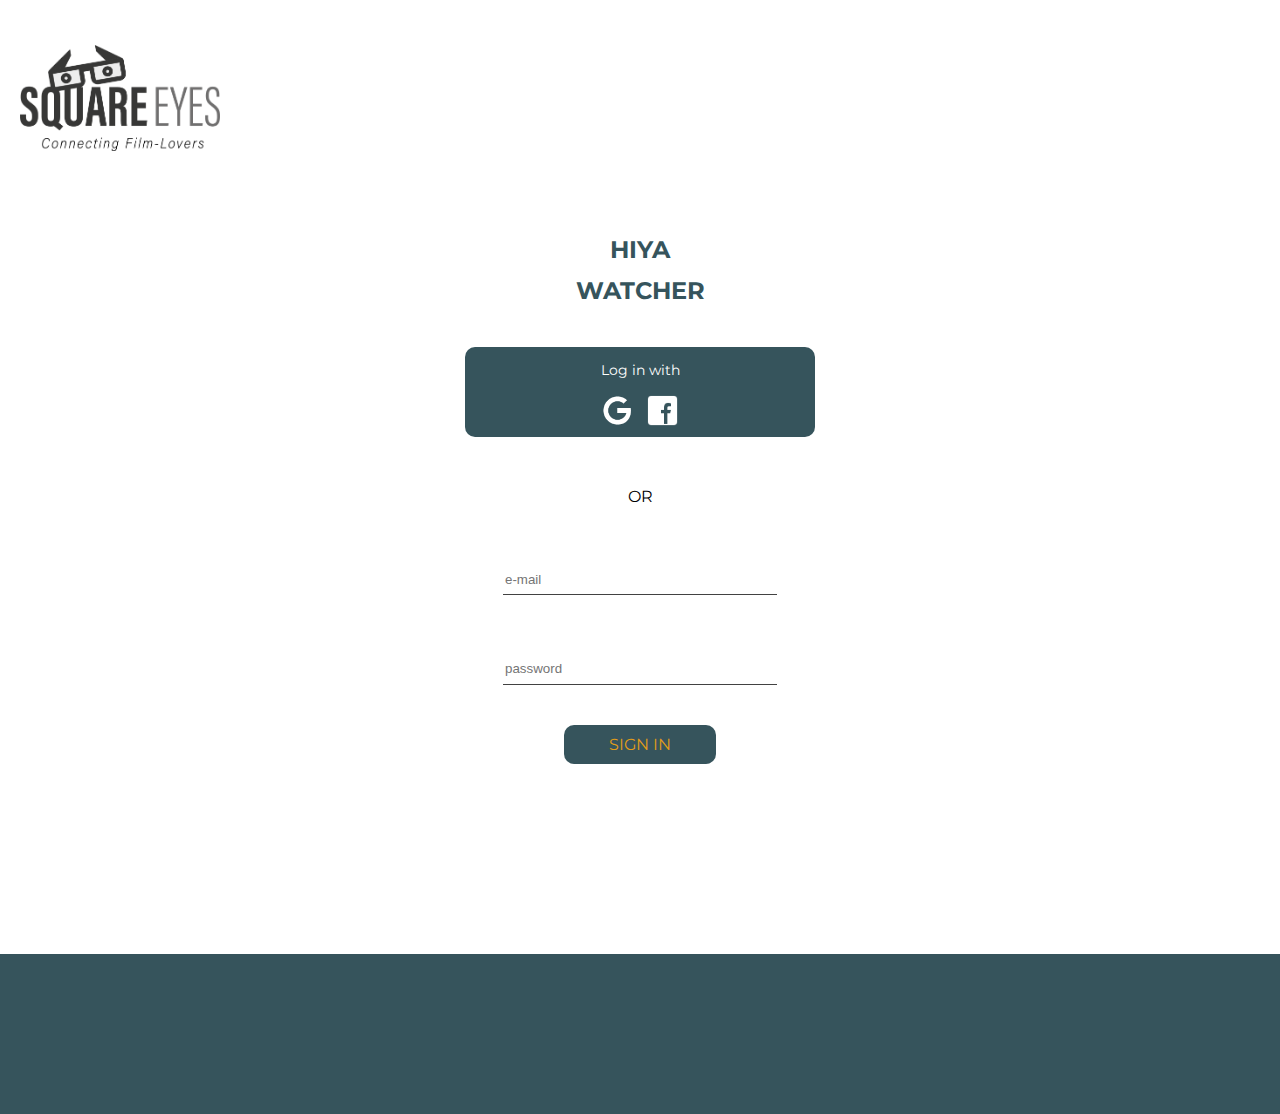
<file: signin_watcher.html>
<!DOCTYPE html>
<html lang="en">
  <head>
    <meta charset="UTF-8" />
    <meta http-equiv="X-UA-Compatible" content="IE=edge" />
    <meta name="viewport" content="width=device-width, initial-scale=1.0" />
    <link rel="preconnect" href="https://fonts.googleapis.com" />
    <link rel="preconnect" href="https://fonts.gstatic.com" crossorigin />
    <link
      href="https://fonts.googleapis.com/css2?family=Montserrat:wght@600;800&display=swap"
      rel="stylesheet"
    />
    <link
      href="https://fonts.googleapis.com/icon?family=Material+Icons"
      rel="stylesheet"
    />
    <link rel="stylesheet" href="/css/style.css" />
    <title>Square Eyes | Log in as watcher</title>
    <!-- Hotjar Tracking Code for https://square-eyes-chasju.netlify.app/ -->
<script>
    (function(h,o,t,j,a,r){
        h.hj=h.hj||function(){(h.hj.q=h.hj.q||[]).push(arguments)};
        h._hjSettings={hjid:2861883,hjsv:6};
        a=o.getElementsByTagName('head')[0];
        r=o.createElement('script');r.async=1;
        r.src=t+h._hjSettings.hjid+j+h._hjSettings.hjsv;
        a.appendChild(r);
    })(window,document,'https://static.hotjar.com/c/hotjar-','.js?sv=');
</script>
  </head>
  <body>
    <header class="header__small">
      <a href="index.html"
        ><img
          src="/logo/SquareEyes_Logo.png"
          class="logo logo__small"
          alt="Square eyes logo"
      /></a>
    </header>
    <main class="signin__main">
        <h1>Hiya watcher</h1>
        <section class="login__desktop signin__watcher">
        <div class="login__sm-container">
          <p>Log in with</p>
          <div class="sm__icon-container">
            <a href="/index.html"><div><img src="/sm-icons/google.png" class="sm__icon"alt="Login with your google account"></span></div></a>
            <a href="/index.html"><div><img src="/sm-icons/facebook.png" class="sm__icon"alt="Login with your facebook account"></span></div></a>
          </div>
        </div>
      </section>
      <p class="or">or</p>
      <section class="signin__mobile">
          <form action="">
              <input type="text" name="email" id="email" placeholder="e-mail">
              <label for="email"></label>
              <input type="text" name="password" id="password" placeholder="password">
              <label for="password"></label>
          </form>
      </section>
      <section class="loginhtml__button-container">
          <a href="/index.html" class="login__watch-button">sign in</a>
      </section>
    </main>
    <footer></footer>
    <script src="/js/login.js"></script>
  </body>
</html>
</file>
<file: css/style.css>
/*Skeleton*/

body,
html {
  min-height: 100vh;
  width: 100%;
  margin: 0;
  padding: 0;
  box-sizing: border-box;
}

main {
  font-family: "montserrat", Verdana, Geneva, Tahoma, sans-serif;
  width: 85%;
  max-width: 400px;
  margin: auto;
  margin-bottom: 100px;
  position: relative;
}

a {
  text-decoration: none;
}

/*Header*/

header {
  width: 100%;
  text-align: center;
  padding: 70px 0px;
}

.nav__bar a,
.nav__bar span,
.nav__bar div {
  color: #fff;
  margin: auto;
}

.upload__button,
.login__desktop,
.login__container,
.login__input-container,
.nav__desktop {
  display: none;
}

.upload__wide {
  display: block;
  background-color: #e39d18;
  color: #36545c;
  letter-spacing: 2px;
  text-align: center;
  width: 50%;
  margin: 0 auto 70px auto;
  padding: 12px 30px;
  border-radius: 10px;
  text-transform: uppercase;
  font-family: "montserrat", Verdana, Geneva, Tahoma, sans-serif;
  position: relative;
  z-index: 1;
}

.nav__bar {
  background-color: #36545c;
  position: fixed;
  bottom: 0;
  width: 100%;
  height: 80px;
  border-radius: 10px 10px 0 0;
  display: flex;
  justify-content: space-around;
  z-index: 1;
}

.nav__link-container {
  display: flex;
  width: 100%;
  justify-content: space-around;
}

.nav__icon {
  font-size: 2em;
}

.dropdown {
  position: relative;
}

.list__toggle {
  display: none;
}

.list {
  position: absolute;
  height: 300px;
  width: 200px;
  background: #36545c;
  right: 100px;
  top: 70px;
  border-radius: 10px;
  font-family: "montserrat", Verdana, Geneva, Tahoma, sans-serif;
  text-align: right;
  padding-right: 20px;
  padding-top: 30px;
  line-height: 3em;
  list-style-type: none;
  display: none;
}

.active {
  background-color: #64868f;
  padding: 15px 20px;
  border-radius: 10px;
}

.logo {
  display: none;
}

.logo__mobile {
  width: 250px;
}

.profile__main {
  width: 90%;
}

/*/Header*/

/*Headlines*/

h1,
h2 {
  text-transform: uppercase;
  color: #36545c;
}

h2 {
  font-weight: 600;
}

.profile__main h1 {
  font-size: 1.5em;
  margin-left: 25px;
}

/*/headlines*/

/*Featured*/

.featured__container {
  max-width: 500px;
  display: flex;
  flex-wrap: wrap;
  justify-content: space-between;
}

.featured__section:nth-child(3) {
  display: none;
}

.featured {
  position: relative;
  margin-bottom: 10px;
}

.featured__section {
  width: 45%;
}

.featured__img {
  width: 100%;
  height: 110px;
  background-size: 100%;
  background-position: center;
  background-repeat: no-repeat;
  border-radius: 10px;
}

.featured__img-profile,
.featured__img-filmpage {
  height: 155px;
}

.projects__img {
  height: 115px;
}

.profile__img {
  object-fit: cover;
  width: 30px;
  height: 30px;
  border-radius: 50%;
}

.overlay {
  background-color: rgb(0, 0, 0, 0.4);
  height: 50px;
  width: 100%;
  border-radius: 10px;
  position: absolute;
  bottom: 0;
}

.overlay p {
  font-size: 0.7em;
  color: #fff;
  padding-left: 10px;
}

/*/featured*/

/*profile.html*/

.profile__main .featured {
  width: 90%;
  margin: auto;
  position: relative;
}

.profile__main .overlay {
  position: absolute;
}

.profile__main .overlay {
  width: 100%;
}

.stats {
  text-decoration: underline;
  font-size: 0.7em;
  width: 90%;
  margin: auto;
  display: flex;
  gap: 15px;
  justify-content: flex-end;
}

.profilehtml__img {
  width: 80px;
  height: 80px;
  margin-top: 30px;
}

.profilehtml__info {
  margin-top: 30px;
  text-align: center;
}

.profilehtml__content {
  line-height: 8px;
  display: flex;
  flex-wrap: wrap;
  gap: 30px;
  align-items: center;
  justify-content: center;
  margin-left: unset;
}

.name {
  color: #e39d18;
  text-transform: uppercase;
}

.age {
  font-size: 0.8em;
  color: #424242;
}

.logout {
  font-size: 1em;
  text-transform: uppercase;
}

.profilehtml__logout {
  text-align: center;
}

.profilehtml__bio {
  font-size: 0.8em;
  width: 270px;
  line-height: 1.5em;
  margin: 20px auto 110px auto;
}

/*signin__.html*/

.signin__main h1 {
  width: 170px;
  margin: auto;
  font-size: 1.5em;
  line-height: 1.7;
  text-align: center;
  margin-bottom: 35px;
}

.signin__watcher {
  display: block;
}
.login__sm-container {
  background-color: #e39d18;
  color: #fff;
  border-radius: 10px;
  display: flex;
  align-items: center;
  flex-direction: column;
  height: 100px;
  width: 85%;
  margin: auto;
}

.login__creator-green {
  background-color: #36545c;
}

.headline__yellow {
  color: #e39d18;
}

.sm__icon-container {
  display: flex;
  gap: 5px;
}

.sm__icon {
  width: 40px;
}

.or {
  width: 50px;
  text-transform: uppercase;
  text-align: center;
  margin: 30px auto;
}

.signin__mobile {
  margin: auto;
  width: 80%;
  max-width: 550px;
  text-align: center;
}

input[type="text"],
input[type="number"] {
  outline: none;
  border: none;
}

input::-webkit-outer-spin-button,
input::-webkit-inner-spin-button {
  display: none;
}

input[type="text"],
input[type="number"] {
  border: none;
  border-bottom: 1px solid #424242;
  line-height: 2em;
  margin: 30px 0;
  width: 250px;
}

.loginhtml__button-container {
  width: 80%;
  text-align: center;
  margin: 20px auto;
}

.login__watch-button {
  text-transform: uppercase;
  padding: 10px 45px;
  border-radius: 10px;
}

/*/signin__.html*/

/*/profile.html*/

/*overlay.html*/

.overlayhtml__section {
  margin: auto;
  width: 100%;
  height: 1px;
  position: absolute;
  top: -200px;
}

.overlayhtml,
.logo__background {
  position: fixed;
  top: 0;
  left: 0;
  height: 100%;
  width: 100%;
  background: rgba(0, 0, 0, 0.3);
}

.logo__background {
  display: none;
}

#overlayhtml__buy {
  background-color: #fff;
  width: 100%;
  height: 600px;
  position: relative;
  padding-top: 10px;
  text-align: center;
  border-radius: 10px;
  z-index: 10;
}

.success__message {
  position: absolute;
  width: 100%;
}

.success a {
  color: white;
}

.success {
  background-color: #36545c;
  color: white;
  width: 250px;
  padding: 30px;
  margin: 200px auto;
  border-radius: 10px;
  font-size: 22px;
}

.play {
  text-decoration: underline;
}

.overlayhtml__section {
  display: none;
}

.cta__checkbox {
  display: none;
}

.close {
  display: block;
  position: absolute;
  top: 5px;
  right: 15px;
  z-index: 15;
}

.overlayhtml__flex h1 {
  padding-top: 20px;
}

.overlayhtml__img {
  width: 80px;
  border-radius: 10px;
}

.overlayhtml__p {
  font-size: 0.7em;
}

.overlayhtml__vipps {
  line-height: 0.3em;
  text-transform: uppercase;
  font-size: 0.7em;
  padding: 12px 0;
}

.vipps {
  width: 120px;
  border-radius: 10px;
}

.overlayhtml__input {
  max-width: 300px;
  margin: auto;
}

.overlayhtml__input input {
  line-height: unset;
  margin: 12px;
  width: 200px;
  padding-top: 5px;
}

.overlayhtml__button {
  margin-top: 20px;
}

.overlayhtml__button a,
button {
  background-color: #36545c;
  color: #e39d18;
  padding: 10px 25px;
  border-radius: 10px;
  font-size: 1em;
  text-transform: uppercase;
  text-align: center;
  width: 150px;
  cursor: pointer;
}

.error {
  text-align: left;
  margin: -10px 0 0 15px;
  font-size: 12px;
  color: red;
  opacity: 0.5;
  display: none;
}

/*/overlay.html*/

/*Favorites.html*/

.favorites__section {
  margin: 20px auto;
  text-align: center;
  line-height: 6em;
}

.favorites__section p {
  font-size: 0.8em;
}

/*/Favorites.html*/

/*login.html*/

.nav__bar-login {
  display: none;
}

.main__login {
  text-align: center;
}

.main__login h1 {
  margin-bottom: 60px;
}

.login__watch a,
.login__creator a {
  text-transform: uppercase;
  border-radius: 10px;
  padding: 10px 25px;
  font-size: 1.3em;
}

.login__creator a {
  padding: 10px 45px;
}

.login__watch p,
.login__creator p {
  margin: 30px 0;
  font-size: 0.9em;
}

.login__watch-button {
  background-color: #36545c;
  color: #e39d18;
}

.login__creator-button {
  background-color: #e39d18;
  color: #36545c;
}

/*/login.html*/

/*filmpage.html*/

.filmpage__profile-img {
  width: 100px;
  height: 100px;
  margin-top: 20px;
}

.projects__flex {
  display: flex;
  flex-wrap: wrap;
  justify-content: space-between;
  max-width: 400px;
  margin: auto;
}

.filmpage__projects {
  max-width: 400px;
  margin: auto auto 170px auto;
}

.filmpage__overlay {
  width: 100%;
  max-width: 450px;
}

.filmpage__profile {
  margin: 20px auto;
  text-align: center;
  max-width: 400px;
}

.filmpage__profile .bio {
  text-align: left;
  font-size: 0.8em;
  width: 80%;
  margin: auto;
  padding: 20px 0;
}

.projects__img {
  position: relative;
  margin: auto;
  margin-bottom: 20px;
  width: 180px;
}

/*/filmpage.html*/

/*search.html*/

.search__container {
  width: 80%;
  max-width: 500px;
  margin: auto;
}

.search {
  display: block;
  margin: auto;
  margin-bottom: 30px;
}

.search__results {
  display: flex;
  flex-wrap: wrap;
  justify-content: space-around;
}

.search__results .projects__img {
  margin-bottom: 20px;
}

#search {
  width: 100%;
  border: 1px solid #fff;
  border-radius: 10px;
  filter: drop-shadow(3px 3px 10px #7e7e7e);
  padding: 6px 0;
  text-align: center;
  background-image: url(/sm-icons/icons8-search-60.png);
  background-repeat: no-repeat;
  background-size: 30px;
  background-position: 95%;
}

.search__categories {
  display: block;
  max-width: 900px;
}

.categories__section-container {
  display: flex;
  justify-content: space-between;
  flex-wrap: wrap;
  gap: 5px;
}

.categories__section {
  width: 150px;
  margin: auto;
}

.categories__img {
  object-fit: cover;
  width: 150px;
  height: 200px;
  border-radius: 10px;
  filter: drop-shadow(3px 3px 10px #36545c);
}

.categories__name {
  color: #424242;
}

.category__results {
  display: flex;
  justify-content: space-around;
  margin-top: 50px;
  gap: 20px;
  flex-wrap: wrap;
}

/*/search.html*/

/*cta*/

.featured__cta {
  display: flex;
  align-items: center;
}

.cta__content {
  display: flex;
  flex-direction: column;
}

.cta__name-info {
  display: none;
}

.cta__buy,
.cta__ppv {
  color: #36545c;
  border: 1px solid #000;
  border-radius: 15px;
  padding: 5px 15px;
  margin-left: 5px;
  margin-top: 5px;
  font-size: 0.7em;
  display: flex;
  flex-direction: column;
}

.cta__buy {
  width: 80px;
}

.cta__buy:hover {
  background-color: orange;
  cursor: pointer;
}

.cta__ppv:hover {
  background-color: #36545c;
  color: white;
  cursor: pointer;
}

.filmpage__cta {
  flex-direction: row;
}

/*/cta*/

/*categories*/

.categories__container {
  display: none;
}

/*/categories*/

/*creators*/

.creators__content {
  display: flex;
  justify-content: space-between;
  flex-wrap: wrap;
  gap: 5px;
}

.creators__content a {
  display: flex;
  justify-content: center;
  align-items: center;
  flex-direction: column;
}

.creators__content p {
  width: 120px;
  text-align: center;
}

.creators__content div {
  margin: auto;
}

.profile__big {
  width: 70px;
  height: 70px;
}

/*/creators*/

/*footer*/

.footer__content {
  display: none;
}

/*Media Queries*/

@media (max-width: 410px) {
  main {
    max-width: 270px;
  }

  main h1 {
    text-align: center;
  }
  header {
    margin-bottom: unset;
  }

  .featured__container {
    display: block;
  }

  .featured__section {
    width: 250px;
    margin: auto;
    padding-bottom: 30px;
  }

  .creators__content a {
    font-size: 14px;
  }

  /*images*/

  .overlay {
    width: 250px;
  }

  .filmpage__overlay {
    width: 100%;
  }

  .overlay p {
    font-size: 0.8em;
  }

  .featured__img-profile {
    height: 200px;
  }

  /*/images*/
}

@media (min-width: 670px) {
  main {
    max-width: 600px;
  }

  .featured__container {
    max-width: 90%;
    margin: auto;
    padding-bottom: 100px;
  }

  .featured__img-profile,
  .featured__img-filmpage {
    height: 350px;
  }

  .profilehtml__flex-item {
    width: 100%;
    margin: auto;
  }

  .featured__section {
    width: 170px;
    padding-bottom: 20px;
  }

  .featured__section:nth-child(3) {
    display: block;
  }

  .creators__content {
    max-width: 90%;
    margin: auto;
  }

  .profile__big {
    width: 100px;
    height: 100px;
  }

  /*login.html*/

  .login__mobile,
  .main__login h1 {
    display: none;
  }

  .login__sm-container {
    background-color: #36545c;
    color: #fff;
    font-size: 0.9em;
    width: 350px;
    height: 90px;
    border-radius: 10px;
    margin: auto auto 50px auto;
    display: flex;
    align-items: center;
    flex-direction: column;
  }

  .sm__icon-container {
    width: 80px;
    display: flex;
    justify-content: space-between;
  }

  .sm__icon {
    width: 35px;
  }

  .login__choice-container {
    display: flex;
    justify-content: center;
    gap: 20px;
    margin: auto;
  }

  .creator__checked:checked + label,
  .watcher__checked:checked + label {
    background-color: #e39d18;
    border: 1px solid #e39d18;
  }

  .creator__checkbox,
  .watcher__checkbox {
    border: 1px solid #000;
    border-radius: 20px;
    padding: 5px 25px;
    width: 100px;
    margin: auto;
    text-transform: uppercase;
  }

  #checkbox__creator,
  #checkbox__watcher {
    display: none;
  }

  .login__desktop,
  .login__container {
    display: block;
  }

  .login__input-container {
    display: flex;
    padding-top: 100px;
    line-height: 3em;
    max-width: 700px;
    margin: auto;
  }

  input[type="text"],
  input[type="number"] {
    border: none;
    border-bottom: 1px solid #424242;
    line-height: 2em;
    margin: 30px 0;
    width: 270px;
  }

  .agree__container {
    text-align: left;
    margin-left: 25px;
  }

  .agree__label {
    font-size: 0.9em;
  }

  .login__upload-button {
    display: block;
    background-color: #e39d18;
    color: #36545c;
    border-radius: 10px;
    text-transform: uppercase;
    text-align: center;
    width: 150px;
  }

  /*filmpage.html*/

  .featured__filmpage-container {
    display: flex;
    flex-wrap: wrap;
    justify-content: center;
    margin-bottom: 60px;
  }

  .featured__filmpage-wrapper {
    width: 600px;
  }

  .featured__filmpage {
    max-width: 600px;
    margin: auto;
    margin-bottom: 10px;
  }

  .filmpage__cta {
    max-width: 600px;
    width: 90%;
    margin: auto;
  }

  .filmpage__overlay {
    max-width: 900px;
    width: 100%;
  }

  .filmpage__overlay p {
    margin-left: 20px;
  }

  .filmpage__projects {
    max-width: 700px;
    width: 100%;
  }

  .projects__flex {
    max-width: 640px;
  }

  .projects__img {
    width: 250px;
  }

  /*/filmpage.html*/

  /*overlay.html*/

  #overlayhtml__buy {
    height: 600px;
  }

  .overlayhtml__input input {
    line-height: unset;
    margin: 15px auto;
  }

  /*overlay.html*/
}

@media (min-width: 880px) {
  /* HIDE */

  .logo__mobile,
  .nav__mobile {
    display: none;
  }

  /*/ HIDE */

  body,
  html {
    margin: 0;
  }

  main {
    max-width: 1000px;
  }

  .main__filmpage h1 {
    text-align: center;
  }

  header {
    position: relative;
    height: 80px;
    padding: 0;
    margin-bottom: 150px;
  }

  .logo {
    display: block;
    width: 200px;
    margin-left: 20px;
    padding-top: 45px;
    position: relative;
    z-index: 1;
  }

  .logo__background {
    position: fixed;
    background-color: white;
    width: 240px;
    height: 165px;
    border-radius: 10px;
    z-index: 1;
  }

  .login__header {
    width: 100%;
    height: 80px;
    position: fixed;
    top: 0;
    background-color: #36545c;
    border-radius: 0 0 10px 10px;
  }

  .nav__bar {
    top: 0;
    border-radius: 0;
    justify-content: space-between;
  }

  .nav__bar a,
  .nav__bar div {
    margin: unset;
  }

  .nav__link-container {
    width: 300px;
    display: flex;
    justify-content: center;
    gap: 50px;
    align-items: center;
    margin-right: 20px;
  }

  .nav__icon {
    font-size: 1.7em;
    cursor: pointer;
  }

  .nav__desktop {
    display: block;
  }

  .list__toggle:checked + .list {
    display: block;
  }

  .upload__button {
    display: inline-block;
    background-color: #e39d18;
    color: #36545c;
    padding: 12px 30px;
    margin: auto;
    border-radius: 10px;
    text-transform: uppercase;
    font-family: "montserrat", Verdana, Geneva, Tahoma, sans-serif;
    position: fixed;
    top: 70px;
    right: 300px;
    z-index: 1;
  }

  .login__input .upload__button {
    padding: 1px 35px;
  }

  .agree__container {
    text-align: left;
    margin-left: 36px;
  }

  .agree__label {
    font-size: 0.9em;
  }

  .login__upload-button {
    position: unset;
  }

  .upload__wide {
    margin-bottom: 100px;
    position: relative;
    max-width: 700px;
    right: unset;
    top: unset;
    display: block;
  }

  .profile__main {
    max-width: 900px;
    margin-top: 80px;
  }

  .profilehtml__flex-container {
    display: flex;
    justify-content: space-between;
  }

  .profile__main .featured {
    width: 400px;
    margin: 0;
  }

  .stats {
    margin: 0;
    width: 380px;
  }

  .profilehtml__info .name,
  .profilehtml__info .age {
    left: 0;
    top: 0;
    width: 170px;
  }

  .profilehtml__content {
    width: 350px;
    top: 0;
  }

  .profilehtml__img {
    margin-left: 20px;
  }

  .profilehtml__bio {
    margin: 30px auto;
  }

  .featured__container {
    max-width: 350px;
    margin: 0;
    padding-bottom: unset;
  }

  .featured__section:nth-child(1) {
    width: 350px;
  }

  .featured__section:nth-child(2),
  .featured__section:nth-child(3) {
    display: none;
  }

  .profile__small {
    width: 80px;
    height: 80px;
  }

  .featured__cta {
    position: relative;
    padding-top: 30px;
  }

  .cta__name-info {
    display: block;
  }

  .cta__content {
    flex-direction: inherit;
    position: relative;
    top: -60px;
  }

  .name,
  .age {
    position: relative;
    width: 110px;
    left: 90px;
    top: -85px;
  }

  .profilehtml__logout {
    padding-top: 50px;
  }

  .logout {
    position: unset;
  }

  .description {
    font-size: 0.7em;
    line-height: 17px;
    width: 260px;
    color: #424242;
    position: relative;
    left: 90px;
    top: -80px;
  }

  .main__desktop-container {
    display: flex;
    justify-content: space-between;
  }

  .categories__container {
    display: block;
    width: 350px;
    position: relative;
    top: -70px;
  }

  .categories__section {
    width: 160px;
  }

  .categories__section-container {
    display: flex;
    justify-content: space-between;
    flex-wrap: wrap;
  }

  .categories__img {
    object-fit: cover;
    width: 160px;
    height: 200px;
    border-radius: 10px;
    filter: drop-shadow(3px 3px 10px #36545c);
  }

  .categories__name {
    font-size: 0.9em;
    color: #424242;
  }

  .overlayhtml__section {
    top: 0;
  }

  /*filmpage.html*/

  .featured__filmpage {
    width: 550px;
    height: 350px;
    margin: auto;
  }

  .filmpage__cta {
    top: unset;
    margin-top: 10px;
  }

  .filmpage__overlay {
    bottom: 0;
  }

  .filmpage__name,
  .filmpage__age {
    top: unset;
    left: unset;
    margin: auto;
    line-height: 2em;
  }

  .filmpage__name {
    font-size: 1.2em;
  }

  .featured__img {
    height: 230px;
  }

  .projects__img {
    width: 290px;
    height: 160px;
  }

  .featured__img-filmpage {
    height: 350px;
  }

  /*/filmpage.html*/

  footer {
    width: 100%;
    background-color: #36545c;
    height: 160px;
    margin-top: 100px;
    position: absolute;
    display: flex;
  }

  .profilehtml__footer {
    position: absolute;
  }

  .footer__content {
    margin-top: 10px;
  }

  .footer__content,
  .footer__content h1 {
    display: flex;
    width: 800px;
    color: #fff;
    justify-content: space-around;
    font-family: "montserrat", Verdana, Geneva, Tahoma, sans-serif;
    margin: auto;
  }

  .footer__content h1 {
    width: 160px;
    margin: auto 0;
    font-size: 1.5em;
  }

  .footer__description {
    font-size: 0.8em;
    width: 500px;
  }
}

@media (min-width: 1000px) {
  .featured__section:nth-child(1) {
    width: 450px;
  }

  .featured__img-filmpage {
    height: 350px;
  }

  .featured__img-one {
    height: 300px;
  }

  .featured__container {
    max-width: 800px;
  }

  .categories__container {
    width: 380px;
  }

  .categories__section {
    margin-bottom: 30px;
  }

  .description {
    top: -153px;
    left: 210px;
    width: 240px;
  }

  .creators h2 {
    margin-bottom: 60px;
  }

  .profile__big {
    width: 140px;
    height: 140px;
  }
}

@media (min-width: 1177px) {
  main h1 {
    text-align: left;
  }

  .main__favorites h1 {
    text-align: center;
  }
}
</file>
